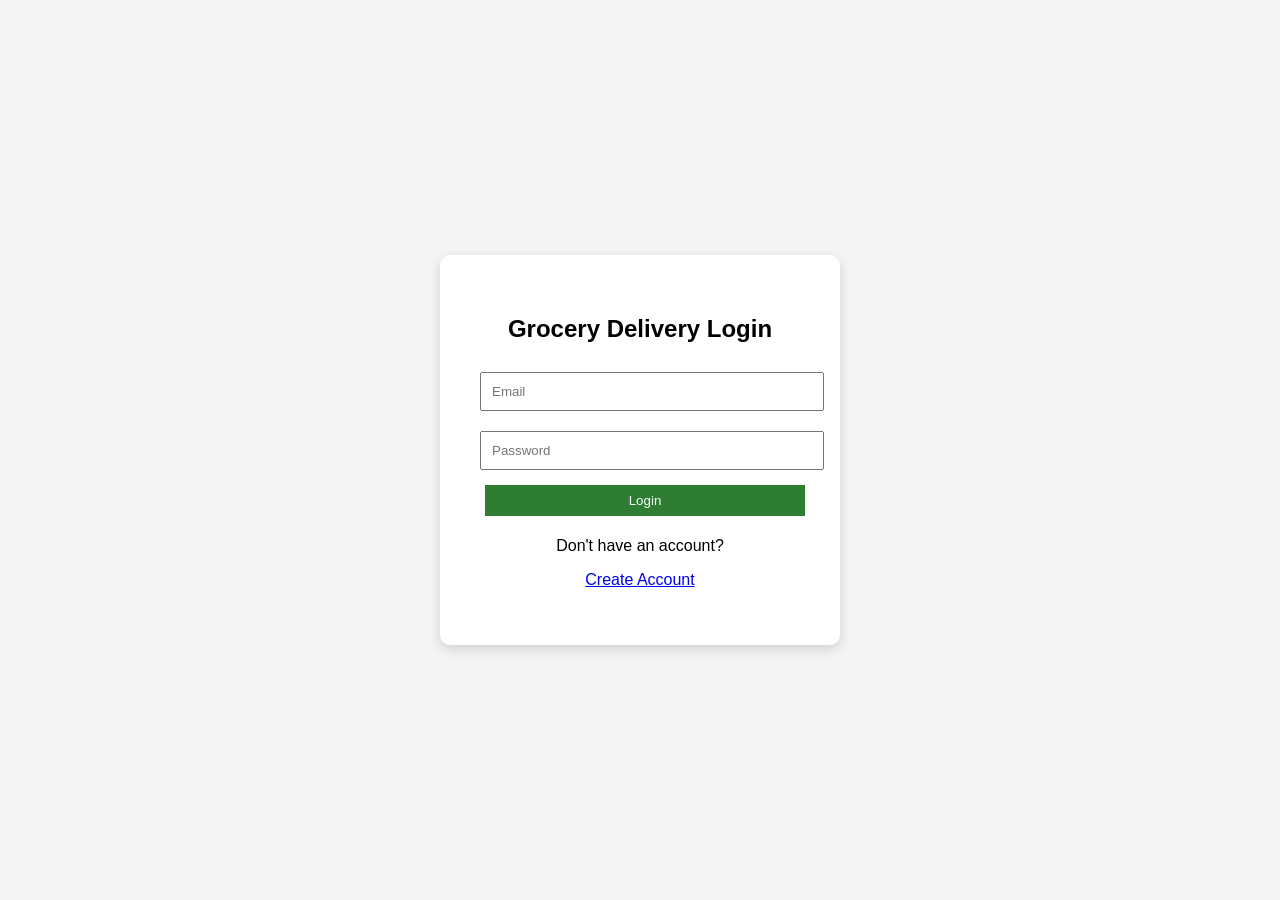
<file: 1_code/index.html>
<!DOCTYPE html>
<html>
<head>
  <title>Grocery Delivery System</title>
  <link rel="stylesheet" href="styles.css">
</head>

<body>

<header>
  <h1>Grocery Delivery System</h1>
  <div class="user-section">
    <span id="welcomeUser"></span>
    <button onclick="logout()">Logout</button>
  </div>
</header>

<div class="container">

  <input type="text" id="searchBar" placeholder="Search products..." onkeyup="searchProducts()">

  <h2>Categories</h2>
  <div id="categories">
	<button onclick="filterCategory(event, 'All')">All</button>
	<button onclick="filterCategory(event, 'Dairy')">Dairy</button>
	<button onclick="filterCategory(event, 'Meat')">Meat</button>
	<button onclick="filterCategory(event, 'Fruits')">Fruits</button>
	<button onclick="filterCategory(event, 'Vegetables')">Vegetables</button>
	<button onclick="filterCategory(event, 'Pantry')">Pantry</button>
	<button onclick="filterCategory(event, 'Snacks')">Snacks</button>
	<button onclick="filterCategory(event, 'Drinks')">Drinks</button>
	<button onclick="filterCategory(event, 'Frozen')">Frozen</button>
  </div>

  <h2>Products</h2>
  <div id="product-list" class="products"></div>

  <h2>Shopping Cart</h2>
  <ul id="cart"></ul>
  <h3>Total: $<span id="total">0</span></h3>
  <button onclick="checkout()">Checkout</button>

  <h2>Order History</h2>
  <ul id="orderHistory"></ul>

</div>

<!-- Checkout -->
<div id="checkoutForm" class="checkout-form hidden">
  <h3>Checkout</h3>
  <input id="customerName" placeholder="Full Name">
  <input id="customerAddress" placeholder="Delivery Address">

  <select id="deliveryTime">
    <option>9am - 12pm</option>
    <option>12pm - 3pm</option>
    <option>3pm - 6pm</option>
  </select>

  <button onclick="confirmCheckout()">Place Order</button>
  <button onclick="cancelCheckout()">Cancel</button>
</div>

<div id="orderConfirmation" class="checkout-form hidden">
  <h3>Order Placed!</h3>
  <p id="orderSummary"></p>
  <button onclick="closeConfirmation()">Close</button>
</div>

<script src="script.js"></script>

</body>
</html>
</file>
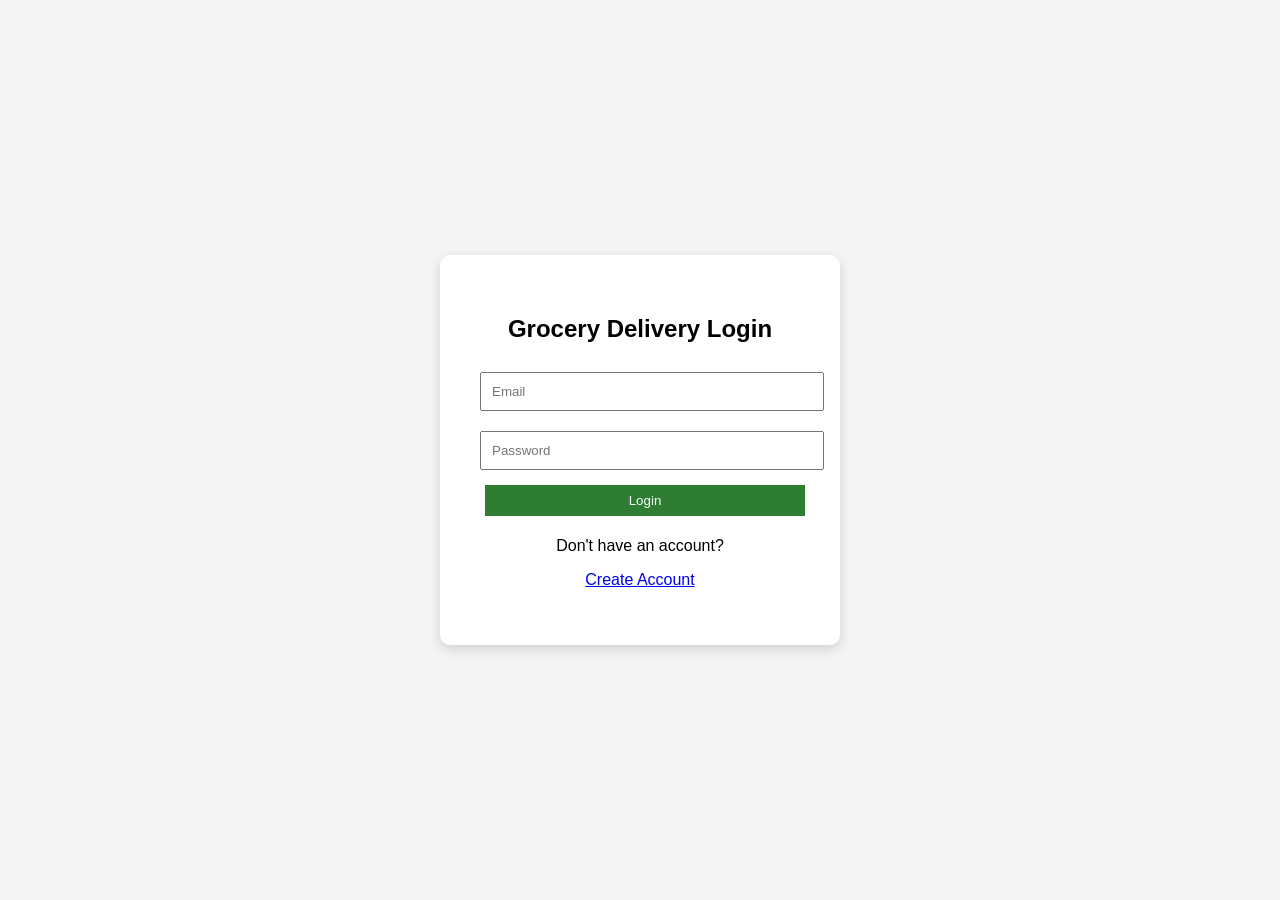
<file: 1_code/login.html>
<!DOCTYPE html>
<!--
Rebekah Tolliver
2026
-->
<html>
<head>
<title>Login - Grocery Delivery</title>
<link rel="stylesheet" href="styles.css">
</head>

<body class="login-page">

<div class="login-container">

<h2>Grocery Delivery Login</h2>

<input id="email" type="email" placeholder="Email">

<input id="password" type="password" placeholder="Password">

<button onclick="login()">Login</button>

<p>Don't have an account?</p>

<a href="register.html">Create Account</a>

<p id="message"></p>

</div>

<script src="login.js"></script>

</body>
</html>
</file>
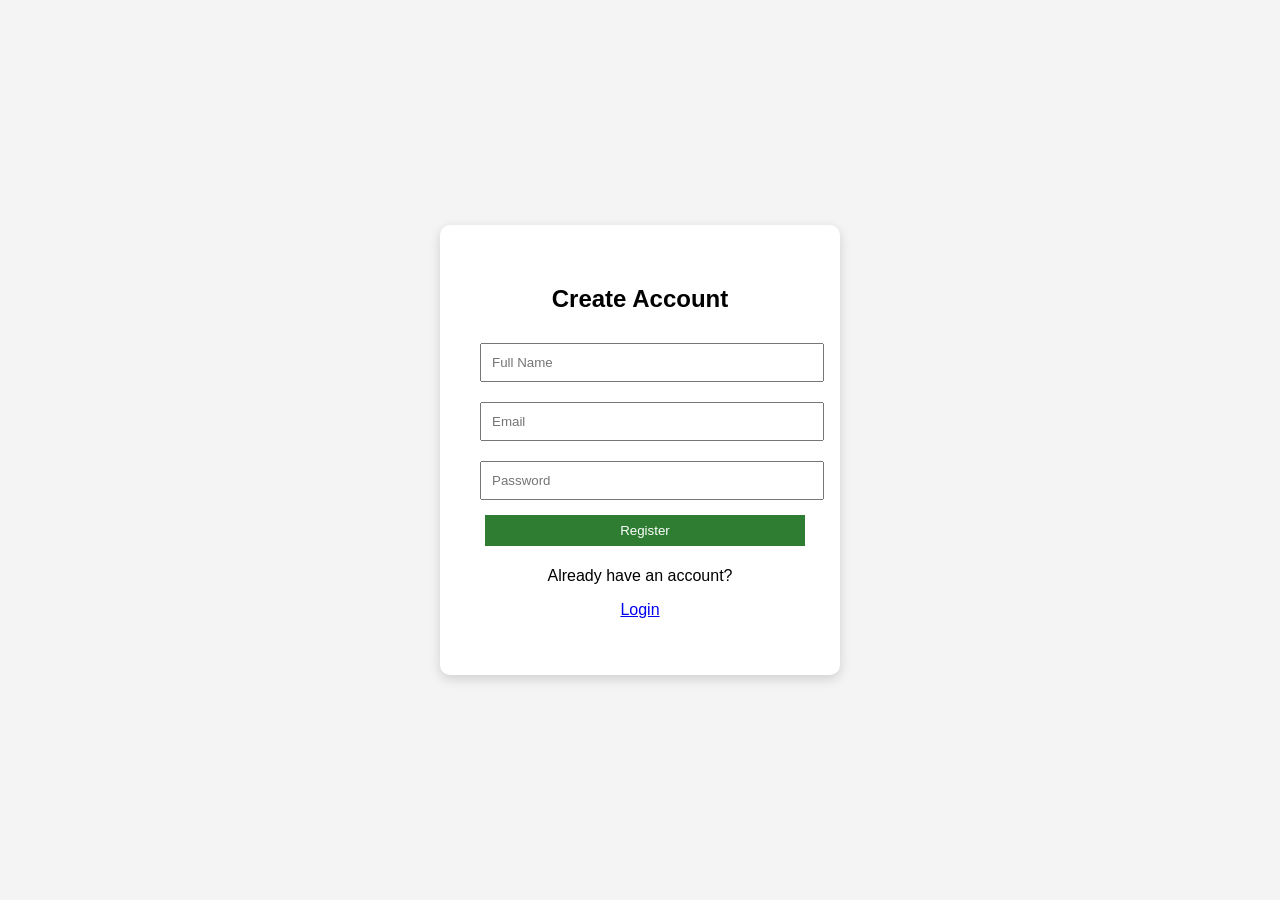
<file: 1_code/register.html>
<!DOCTYPE html>
<!--
Rebekah Tolliver
2026
-->
<html>
<head>
<title>Create Account</title>
<link rel="stylesheet" href="styles.css">
</head>

<body class="login-page">

<div class="login-container">

<h2>Create Account</h2>

<input id="name" placeholder="Full Name">

<input id="email" placeholder="Email">

<input id="password" type="password" placeholder="Password">

<button onclick="register()">Register</button>

<p>Already have an account?</p>

<a href="login.html">Login</a>

<p id="message"></p>

</div>

<script src="login.js"></script>

</body>
</html>
</file>
<file: 1_code/styles.css>
body {
  font-family: Arial;
  margin: 0;
  background: #f4f4f4;
}

header {
  background: #2e7d32;
  color: white;
  padding: 15px;
  display: flex;
  justify-content: space-between;
}

.container {
  padding: 20px;
}

.products {
  display: grid;
  grid-template-columns: repeat(3, 1fr);
  gap: 15px;
}

.product {
  background: white;
  padding: 15px;
  border-radius: 8px;
  text-align: center;
}

button {
  margin: 5px;
  padding: 8px;
  background: #2e7d32;
  color: white;
  border: none;
}

#categories button {
  border-radius: 5px;
}

.hidden {
  display: none;
}

.checkout-form {
  position: fixed;
  top: 50%;
  left: 50%;
  transform: translate(-50%, -50%);
  background: white;
  padding: 20px;
}

/* LOGIN CENTERING */
.login-page {
  display: flex;
  justify-content: center;
  align-items: center;
  height: 100vh;
}

.login-container {
  background: white;
  padding: 40px;
  border-radius: 10px;
  box-shadow: 0 4px 12px rgba(0,0,0,0.15);
  text-align: center;
  width: 320px;
}

.login-container input {
  width: 100%;
  padding: 10px;
  margin: 10px 0;
}

.login-container button {
  width: 100%;
}

#categories button.active {
  background-color: #1b5e20;
  border: 2px solid #0d3b12;
}
</file>
